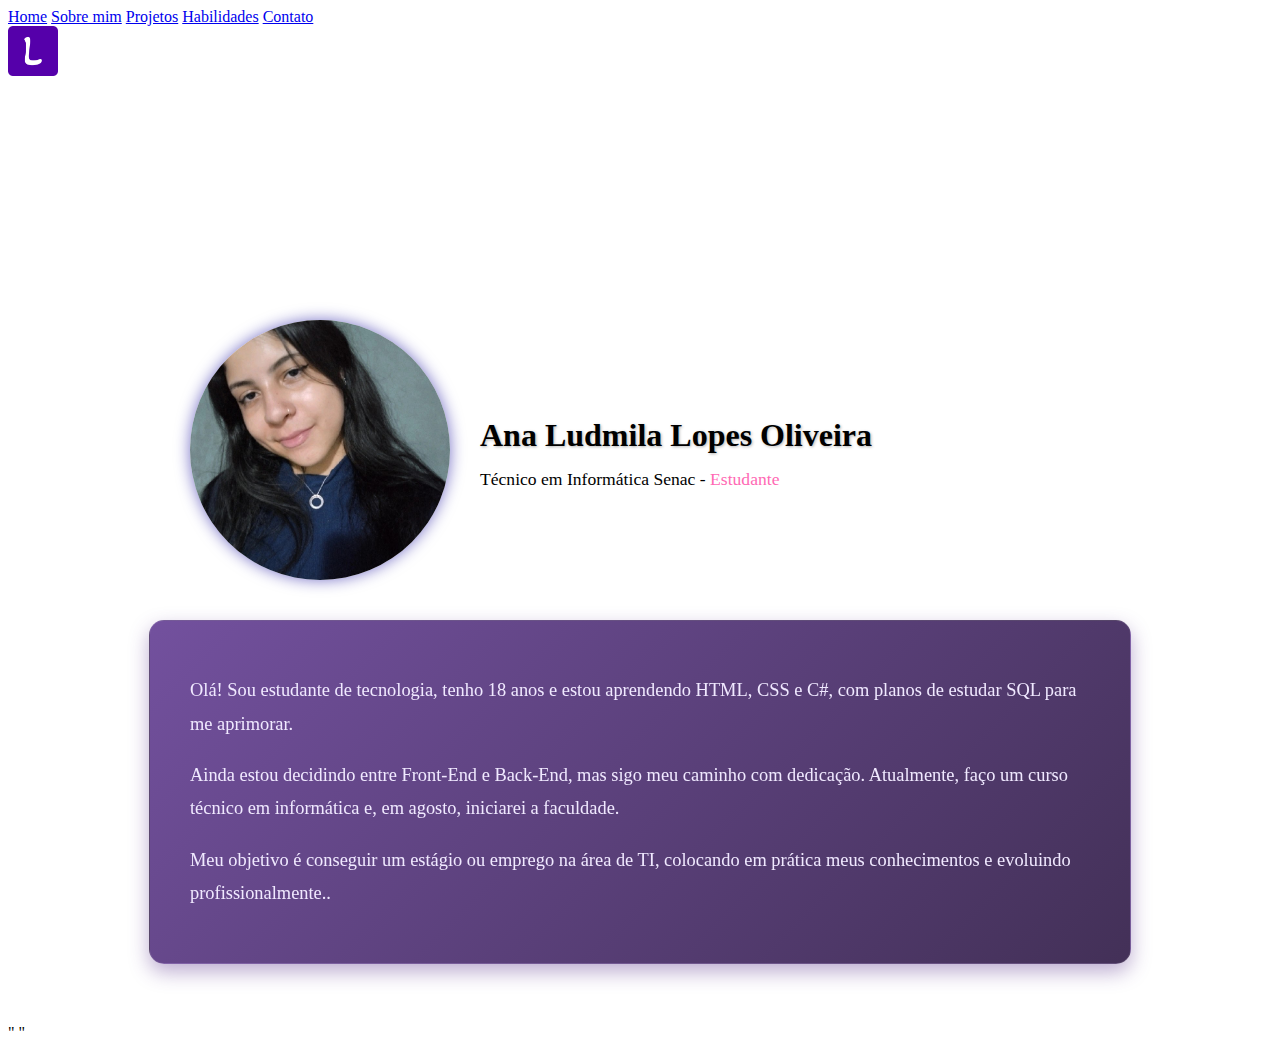
<file: index.html>
<!DOCTYPE html>
<html lang="pt-BR">

<head>
    <meta charset="UTF-8">
    <meta name="viewport" content="width=device-width, initial-scale=1.0">
    <link rel="stylesheet" href="CSS/styleIndex.css">
    <link rel="preconnect" href="https://fonts.googleapis.com">
    <link rel="preconnect" href="https://fonts.gstatic.com" crossorigin>
    <link href="https://fonts.googleapis.com/css2?family=Roboto:ital,wght@0,100..900;1,100..900&display=swap"
        rel="stylesheet">
    <link rel="shortcut icon" href="icone.png" type="image/x-icon">
    <title>Portifólio</title>
</head>

<body>
    <header>
        <nav id="navbar">
            <a href="index.html">Home</a>
            <a href="sobreMim.html">Sobre mim</a>
            <a href="projetos.html">Projetos</a>
            <a href="habilidades.html">Habilidades</a>
            <a href="contato.html">Contato</a>
            <div id="icone">
             <a href="index.html"><img src="imagens/icone.png" alt="Ícone" height="50px" width="50px"></a>
            </div>
        </nav>
        <div id="perfil">
            <img id="minhaFoto" src="imagens/minha-foto.jpg" alt="minha-foto">
            <div id="info">
                <h1>Ana Ludmila Lopes Oliveira</h1>
                <h2>Técnico em Informática Senac - <span>Estudante</span></h2>
            </div>
        </div>
    </header>
    <main>
        <section>
            <div id="caixa">
                <p>Olá! Sou estudante de tecnologia, tenho 18 anos e estou aprendendo HTML, CSS e C#, com planos de
                    estudar SQL para me aprimorar.</p>
                <p>Ainda estou decidindo entre Front-End e Back-End, mas sigo meu caminho com dedicação. Atualmente,
                    faço um curso técnico em informática e, em agosto, iniciarei a faculdade.</p>
                <p>Meu objetivo é conseguir um estágio ou emprego na área de TI, colocando em prática meus conhecimentos
                    e evoluindo profissionalmente..</p>
            </div>
        </section>
    </main>
    <footer>

    </footer>
</body>

</html>" "
</file>
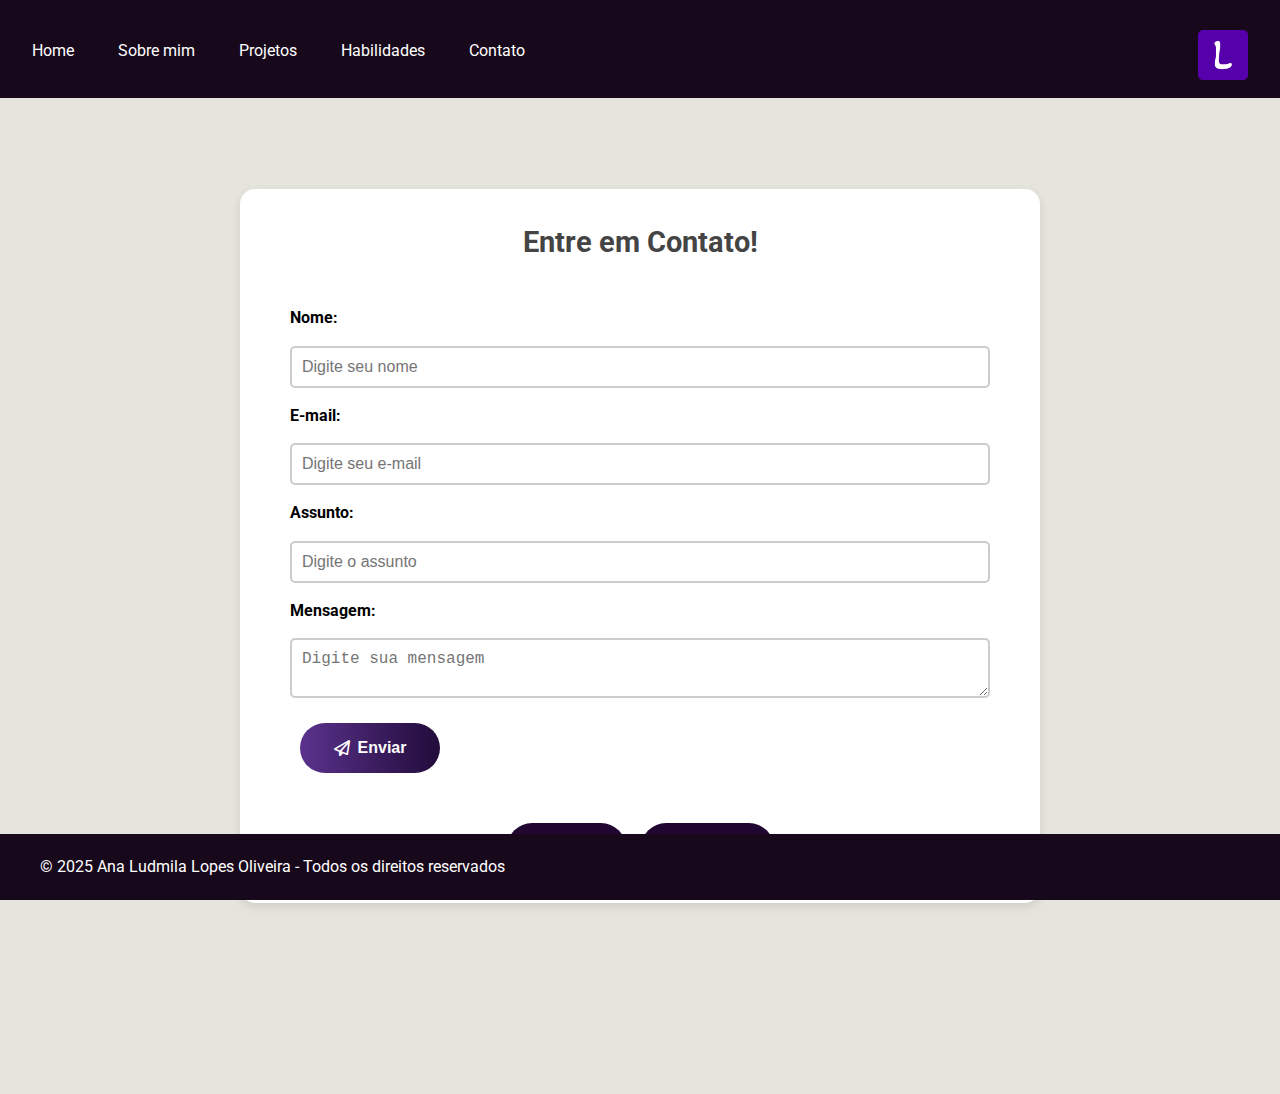
<file: contato.html>
<!DOCTYPE html>
<html lang="pt-BR">

<head>
    <meta charset="UTF-8">
    <meta name="viewport" content="width=device-width, initial-scale=1.0">
    <link rel="stylesheet" href="CSS/styleGERAL.css">
    <link rel="stylesheet" href="CSS/styleContato.css">
    <link rel="preconnect" href="https://fonts.googleapis.com">
    <link rel="preconnect" href="https://fonts.gstatic.com" crossorigin>
    <link href="https://fonts.googleapis.com/css2?family=Roboto:ital,wght@0,100..900;1,100..900&display=swap"
        rel="stylesheet">
    <link rel="stylesheet" href="https://cdnjs.cloudflare.com/ajax/libs/font-awesome/6.5.1/css/all.min.css">
    <link rel="shortcut icon" href="icone.png" type="image/x-icon">
    <title>Portifólio</title>
</head>

<body>
    <header>
        <nav id="navbar">
            <a href="index.html">Home</a>
            <a href="sobreMim.html">Sobre mim</a>
            <a href="projetos.html">Projetos</a>
            <a href="habilidades.html">Habilidades</a>
            <a href="contato.html">Contato</a>
            <div id="icone">
                <a href="index.html"><img src="imagens/icone.png" alt="Ícone" height="50px" width="50px"></a>
            </div>
        </nav>
    </header>
    <main>
        <section class="container">
            <h1>Entre em Contato!</h1>
            <div class="contato-grid">
                <!-- formulário -->
                <form class="formulario">
                    <label for="nome">Nome:</label>
                    <input type="text" id="nome" placeholder="Digite seu nome" required>

                    <label for="email">E-mail:</label>
                    <input type="email" id="email" placeholder="Digite seu e-mail" required>

                    <label for="assunto">Assunto:</label>
                    <input type="text" id="assunto" placeholder="Digite o assunto" required>

                    <label for="mensagem">Mensagem:</label>
                    <textarea id="mensagem" placeholder="Digite sua mensagem" required></textarea>

                    <button type="submit" class="btn-enviar">
                        <i class="fa-regular fa-paper-plane"></i> Enviar
                    </button>
                </form>
                

                <!-- Opções de Contato -->
                <div class="opcoes-contato">
                    <a href="https://mail.google.com/mail/?view=cm&fs=1&to=ludmilalopes416@gmail.com" class="btn-contato" target="_blank">
                        <i class="fa-regular fa-envelope"></i>E-mail
                    </a>
                    <a href="https://www.linkedin.com/in/ana-ludmila-lopes-b4a0a62a5" class="btn-contato"
                        target="_blank">
                        <i class="fa-brands fa-linkedin"></i>LinkedIn
                    </a>
                </div>
            </div>
        </section>
    </main>
    <footer>
        <div class="footer-container">
            <div class="footer-info">
                <p>&copy; 2025 Ana Ludmila Lopes Oliveira - Todos os direitos reservados</p>
            </div>
        </div>
    </footer>
</body>

</html>
</file>
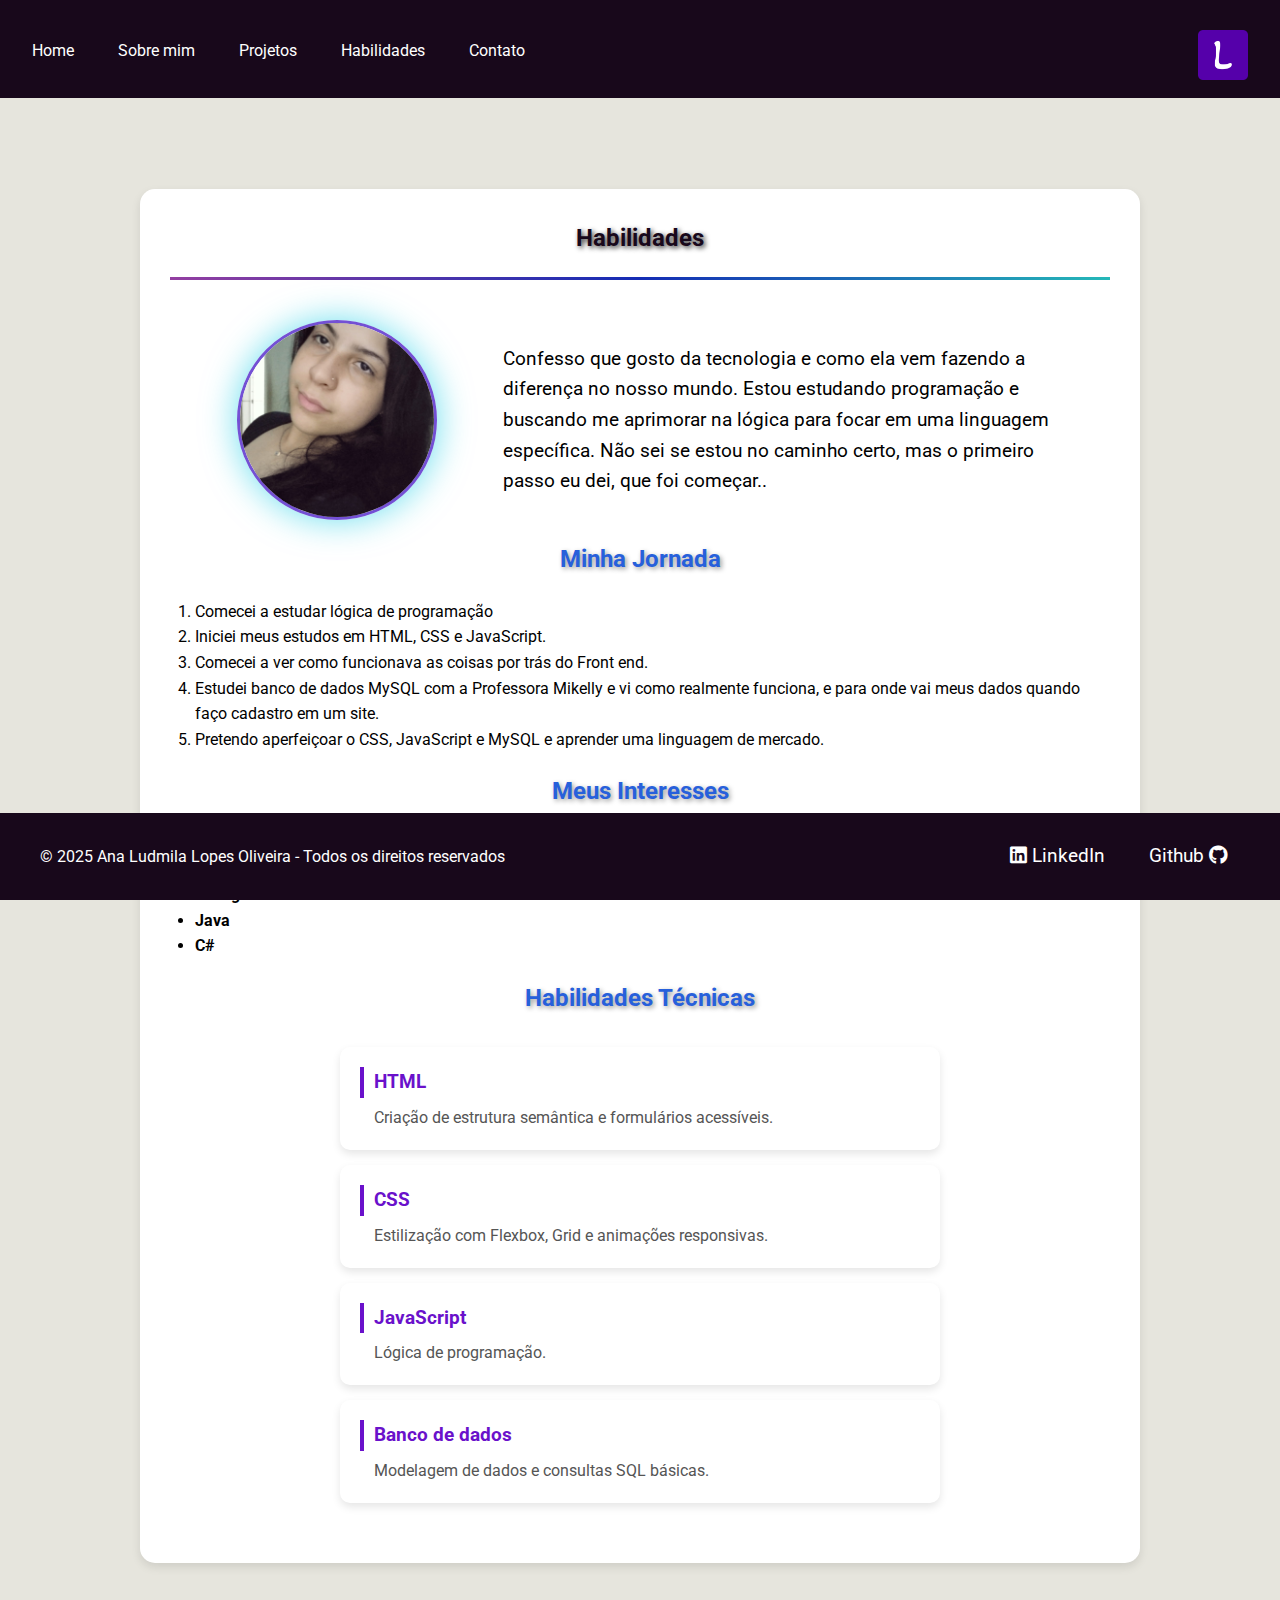
<file: habilidades.html>
<!DOCTYPE html>
<html lang="pt-BR">

<head>
    <meta charset="UTF-8">
    <meta name="viewport" content="width=device-width, initial-scale=1.0">
    <link rel="stylesheet" href="CSS/styleGERAL.css">
    <link rel="stylesheet" href="CSS/styleHabilidades.css">
    <link rel="preconnect" href="https://fonts.googleapis.com">
    <link rel="preconnect" href="https://fonts.gstatic.com" crossorigin>
    <link href="https://fonts.googleapis.com/css2?family=Roboto:ital,wght@0,100..900;1,100..900&display=swap"
        rel="stylesheet">
    <link rel="stylesheet" href="https://cdnjs.cloudflare.com/ajax/libs/font-awesome/6.5.1/css/all.min.css">
    <link rel="shortcut icon" href="imagens/icone.png" type="image/x-icon">
    <title>Portfólio</title>
</head>
<!--AQUI POSSUI A SEÇÃO SOBRE MIM, COM LISTA ORDENADA E NÃO ORDENADA, DESCRIÇÃO, O PARÁGRAFO FALANDO UM POUCO SOBRE MIM ESTÁ NA PÁGINA HOME.-->
<body>
    <header>
        <nav id="navbar">
            <a href="index.html">Home</a>
            <a href="sobreMim.html">Sobre mim</a>
            <a href="projetos.html">Projetos</a>
            <a href="habilidades.html">Habilidades</a>
            <a href="contato.html">Contato</a>
            <div id="icone">
                <a href="index.html"><img src="imagens/icone.png" alt="Ícone" height="50px" width="50px"></a>
            </div>
        </nav>
    </header>
    <main>
        <section>
            <div class="container">
                <h1>Habilidades</h1>
                <hr>
                <div class="perfil-horizontal">
                    <div class="imagem">
                        <img src="imagens/minhaFoto2.jpeg" alt="minha Foto2" class="foto">
                    </div>
                    <div class="texto">
                        <p>
                            Confesso que gosto da tecnologia e como ela vem fazendo a diferença no nosso mundo.
                            Estou estudando programação e buscando me
                            aprimorar na lógica para focar em uma linguagem específica. Não sei se estou no caminho
                            certo, mas o primeiro passo eu dei, que foi começar..
                        </p>
                    </div>
                </div>

                <h2>Minha Jornada</h2>
                <ol>
                    <li>Comecei a estudar lógica de programação</li>
                    <li>Iniciei meus estudos em HTML, CSS e JavaScript.</li>
                    <li>Comecei a ver como funcionava as coisas por trás do Front end.</li>
                    <li>Estudei banco de dados MySQL com a Professora Mikelly e vi como realmente funciona, e para onde
                        vai meus dados quando faço cadastro em um site.</li>
                    <li>Pretendo aperfeiçoar o CSS, JavaScript e MySQL e aprender uma linguagem de mercado.</li>
                </ol>

                <h2>Meus Interesses</h2>
                <ul>
                    <li>Banco de dados</li>
                    <li>Desenvolvimento Web</li>
                    <li>Inteligência Artificial</li>
                    <li>Java</li>
                    <li>C#</li>
                </ul>

                <!-- LISTA de descrição -->
                <h2 align="center">Habilidades Técnicas</h2>
                <dl class="lista-habilidades">
                    <div class="habilidade-item">
                        <dt>HTML</dt>
                        <dd>Criação de estrutura semântica e formulários acessíveis.</dd>
                    </div>

                    <div class="habilidade-item">
                        <dt>CSS</dt>
                        <dd>Estilização com Flexbox, Grid e animações responsivas.</dd>
                    </div>

                    <div class="habilidade-item">
                        <dt>JavaScript</dt>
                        <dd>Lógica de programação.</dd>
                    </div>

                    <div class="habilidade-item">
                        <dt>Banco de dados</dt>
                        <dd>Modelagem de dados e consultas SQL básicas.</dd>
                    </div>
                </dl>
        </section>
    </main>

    <footer>
        <div class="footer-container">
            <div class="footer-info">
                <p>&copy; 2025 Ana Ludmila Lopes Oliveira - Todos os direitos reservados</p>
            </div>
            <div class="footer-Redesocial">
                <a href="https://www.linkedin.com/in/ana-ludmila-lopes-b4a0a62a5//">
                    <i class="fa-brands fa-linkedin"></i>
                    <span>LinkedIn</span>
                </a>
                <a href="https://github.com/lululopes">
                    <span>Github</span>
                    <i class="fa-brands fa-github"></i>
                </a>
            </div>
        </div>
    </footer
</body>

</html>
</file>
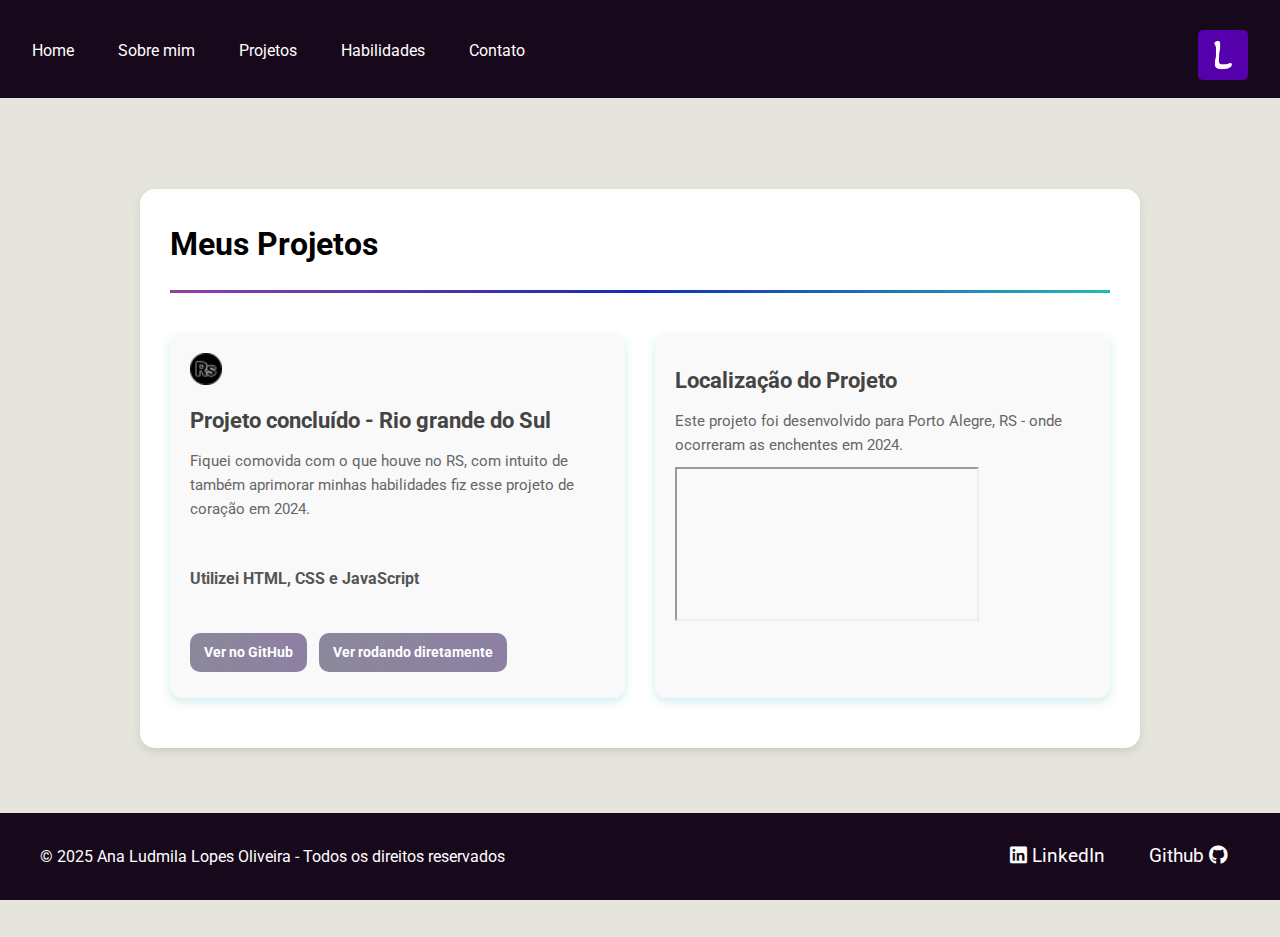
<file: projetos.html>
<!DOCTYPE html>
<html lang="pt-BR">

<head>
    <meta charset="UTF-8">
    <meta name="viewport" content="width=device-width, initial-scale=1.0">
    <link rel="stylesheet" href="CSS/styleGERAL.css">
    <link rel="stylesheet" href="CSS/styleProjetos.css">
    <link rel="preconnect" href="https://fonts.googleapis.com">
    <link rel="preconnect" href="https://fonts.gstatic.com" crossorigin>
    <link href="https://fonts.googleapis.com/css2?family=Roboto:ital,wght@0,100..900;1,100..900&display=swap"
        rel="stylesheet">
    <link rel="stylesheet" href="https://cdnjs.cloudflare.com/ajax/libs/font-awesome/6.5.1/css/all.min.css">
    <link rel="shortcut icon" href="icone.png" type="image/x-icon">
    <title>Portifólio</title>
</head>

<body>
    <header>
        <nav id="navbar">
            <a href="index.html">Home</a>
            <a href="sobreMim.html">Sobre mim</a>
            <a href="projetos.html">Projetos</a>
            <a href="habilidades.html">Habilidades</a>
            <a href="contato.html">Contato</a>
            <div id="icone">
                <a href="index.html"><img src="imagens/icone.png" alt="Ícone" height="50px" width="50px"></a>
            </div>
        </nav>
    </header>
    <main>
        <section class="container">
            <h1>Meus Projetos</h1>
            <hr>
            <div class="projetos-grid">
                <div class="projeto">
                    <img src="imagens/rs.png" alt="Projeto 1" width="32px" height="32px" style="margin-right: 10px;">
                    <h3>Projeto concluído - Rio grande do Sul</h3>
                    <p>Fiquei comovida com o que houve no RS, com intuito de também aprimorar minhas habilidades fiz esse projeto de coração em 2024.</p><br>
                    <span id="ferramentasUtilizadas">Utilizei HTML, CSS e JavaScript</span><br>
                    <a href="https://github.com/lululopes/SITE.git" target="_blank">Ver no GitHub</a>
                    <a href="https://lululopes.github.io/SITE/" target="_blank">Ver rodando diretamente</a>
                </div>

                <!-- IFRAME DO GOOGLE MAPS ADICIONADO -->
                <div class="projeto">
                    <h3>Localização do Projeto</h3>
                    <p>Este projeto foi desenvolvido para Porto Alegre, RS - onde ocorreram as enchentes em 2024.</p>
                    <iframe 
                        class="mapa" 
                        src="https://www.google.com/maps/embed?pb=!1m18!1m12!1m3!1d3456.789012345678!2d-51.229126!3d-30.034647!2m3!1f0!2f0!3f0!3m2!1i1024!2i768!4f13.1!3m3!1m2!1s0x0%3A0x0!2zMzDCsDAyJzA0LjciUyA1McKwMTMnNDQuNiJX!5e0!3m2!1spt-BR!2sbr!4v1620000000000!5m2!1spt-BR!2sbr" 
                        allowfullscreen="" 
                        loading="lazy">
                    </iframe>
                </div>
            </div>
        </section>
    </main>
    <footer>
        <div class="footer-container">
            <div class="footer-info">
                <p>&copy; 2025 Ana Ludmila Lopes Oliveira - Todos os direitos reservados</p>
            </div>
            <div class="footer-Redesocial">
                <a href="https://www.linkedin.com/in/ana-ludmila-lopes-b4a0a62a5//" target="_blank">
                    <i class="fa-brands fa-linkedin"></i>
                    <span>LinkedIn</span>
                </a>
                <a href="https://github.com/lululopes" target="_blank">
                    <span>Github</span>
                    <i class="fa-brands fa-github"></i>
                </a>
            </div>
        </div>
    </footer>
</body>
</html>
</file>
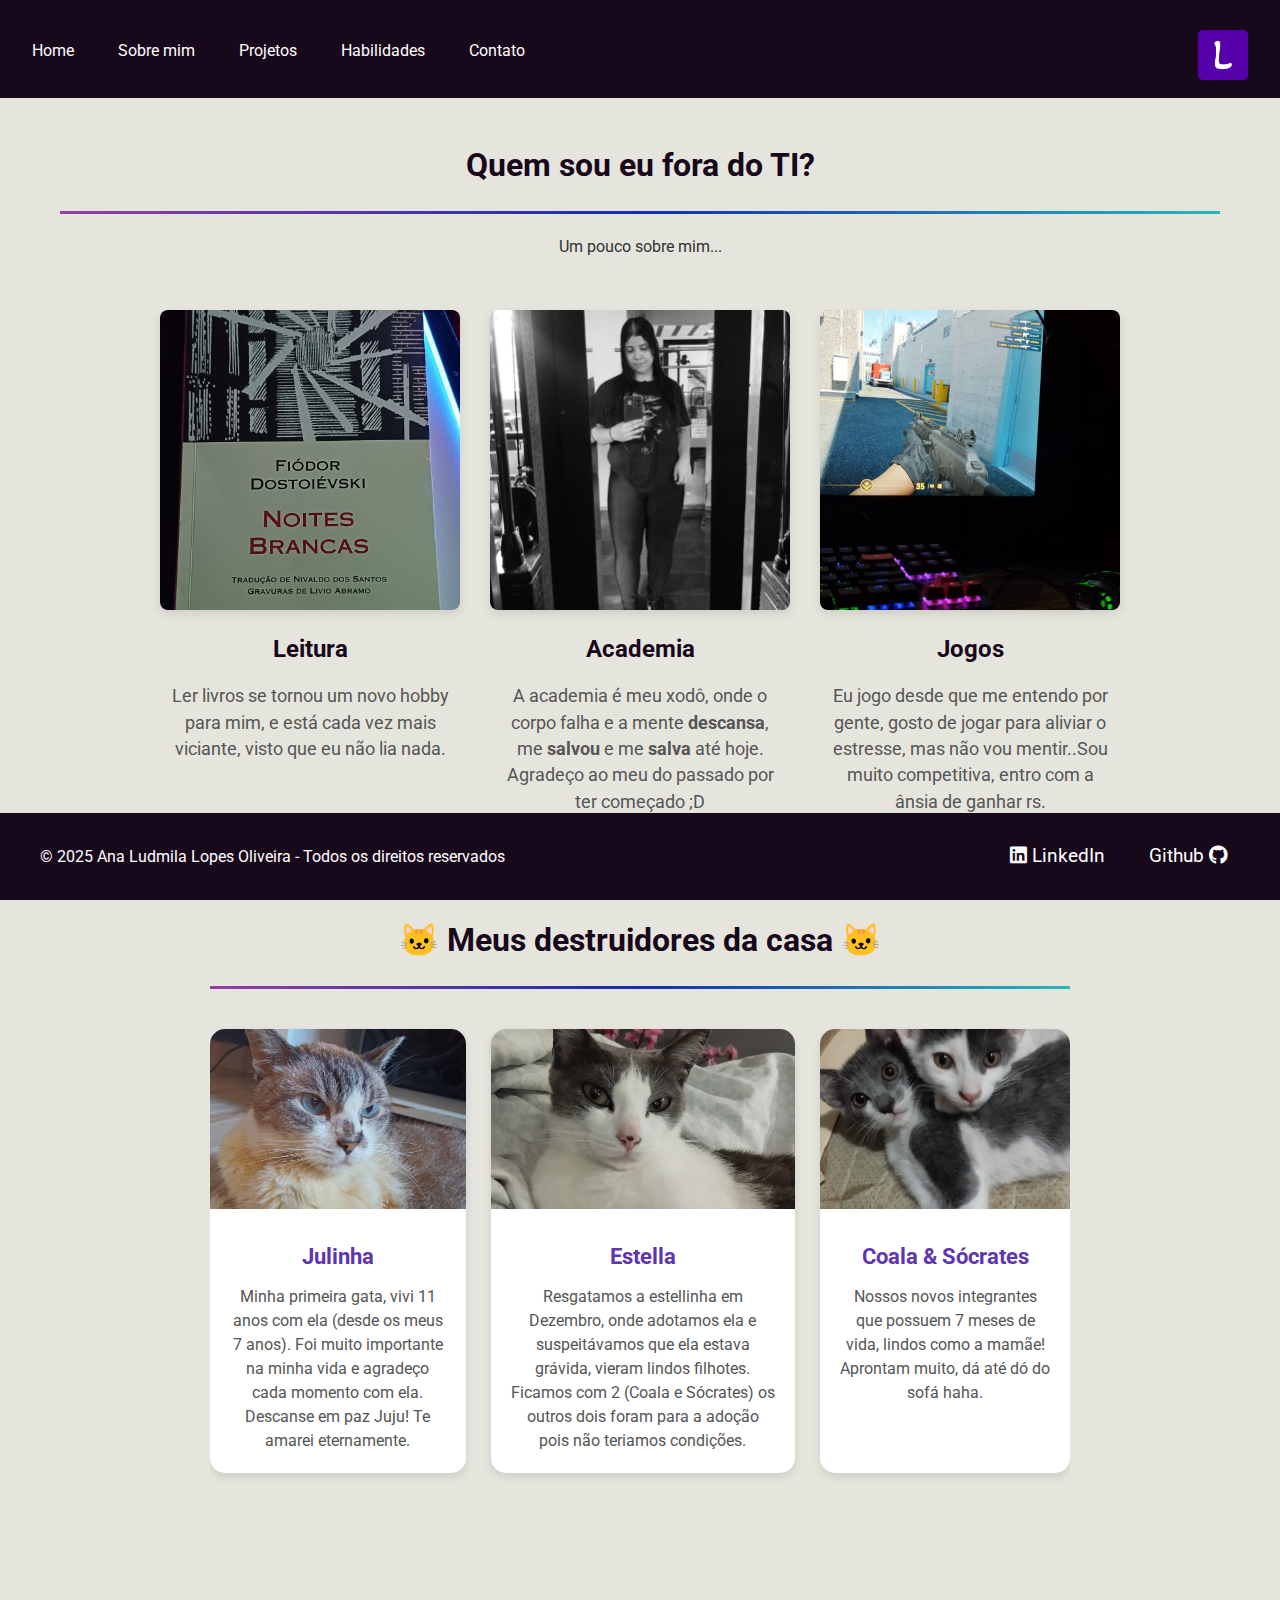
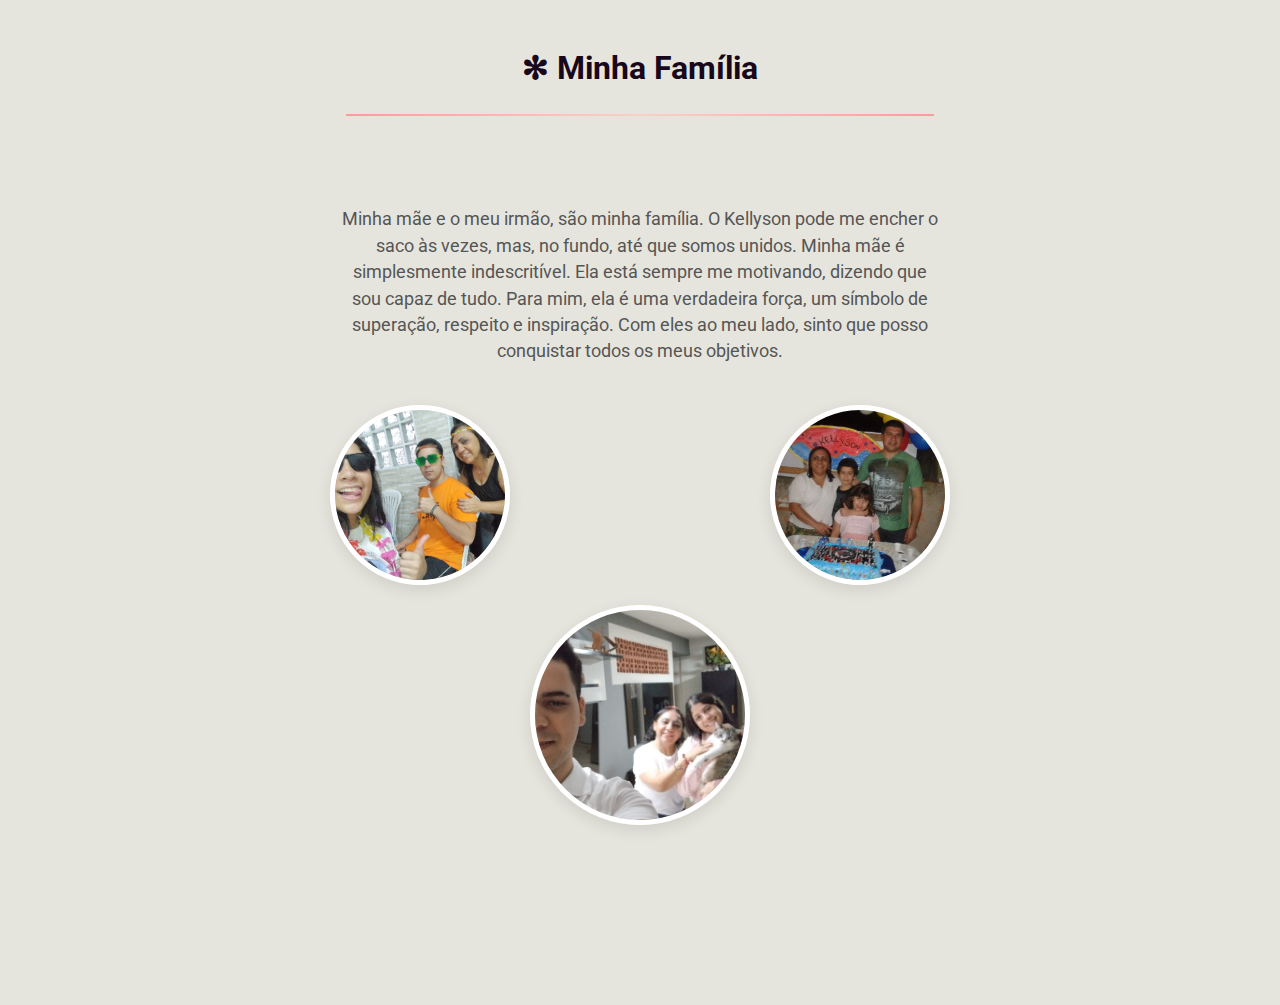
<file: sobreMim.html>
<!DOCTYPE html>
<html lang="pt-BR">

<head>
    <meta charset="UTF-8">
    <meta name="viewport" content="width=device-width, initial-scale=1.0">
    <link rel="stylesheet" href="CSS/styleGERAL.css">
    <link rel="stylesheet" href="CSS/styleSobre-Mim.css">
    <link rel="preconnect" href="https://fonts.googleapis.com">
    <link rel="preconnect" href="https://fonts.gstatic.com" crossorigin>
    <link href="https://fonts.googleapis.com/css2?family=Roboto:ital,wght@0,100..900;1,100..900&display=swap"
        rel="stylesheet">
    <link rel="stylesheet" href="https://cdnjs.cloudflare.com/ajax/libs/font-awesome/6.5.1/css/all.min.css">
    <link rel="shortcut icon" href="imagens/icone.png" type="image/x-icon">
    <title>Portfólio</title>
</head>

<body>
    <header>
        <nav id="navbar">
            <a href="index.html">Home</a>
            <a href="sobreMim.html">Sobre mim</a>
            <a href="projetos.html">Projetos</a>
            <a href="habilidades.html">Habilidades</a>
            <a href="contato.html">Contato</a>
            <div id="icone">
                <a href="sobreMim.html"><img src="imagens/icone.png" alt="Ícone" height="50px" width="50px"></a>
            </div>
        </nav>
    </header>

    <main>
        <section class="sobre-mim">
            <h1>Quem sou eu fora do TI?</h1>
            <hr>
            <h2>Um pouco sobre mim...</h2>

            <div class="hobbys-container">
                <div class="hobby-item">
                    <div class="imagem-container">
                        <img src="imagens/livro.jpeg" alt="Leitura">
                    </div>
                    <h3>Leitura</h3>
                    <p>Ler livros se tornou um novo hobby para mim, e está cada vez mais viciante, visto que eu não lia
                        nada.</p>
                </div>

                <div class="hobby-item">
                    <div class="imagem-container">
                        <img src="imagens/academia.jpeg" alt="Academia">
                    </div>
                    <h3>Academia</h3>
                    <p>A academia é meu xodô, onde o corpo falha e a mente <span
                            class="palavrasGrifadas">descansa</span>, me <span class="palavrasGrifadas">salvou</span> e
                        me <span class="palavrasGrifadas">salva</span> até hoje. Agradeço ao meu do passado por ter
                        começado ;D</p>
                </div>

                <div class="hobby-item">
                    <div class="imagem-container">
                        <img src="imagens/jogo.jpeg" alt="Corrida">
                    </div>
                    <h3>Jogos</h3>
                    <p>Eu jogo desde que me entendo por gente, gosto de jogar para aliviar o estresse, mas não vou
                        mentir..Sou muito competitiva, entro com a ânsia de ganhar rs.</p>
                </div>
            </div>

            <section class="gatos-container">
                <h1>🐱 Meus destruidores da casa 🐱</h1>
                <hr>

                <div class="gatos-grid">
                    <!-- CARD 1 - JULINHA -->
                    <div class="gato-card">
                        <div class="gato-imagem">
                            <img src="imagens/julinha.jpeg" alt="Julinha">
                        </div>
                        <div class="gato-info">
                            <h3>Julinha</h3>
                            <p>Minha primeira gata, vivi 11 anos com ela (desde os meus 7 anos). Foi muito importante na
                                minha vida e agradeço cada momento com ela. Descanse em paz Juju! Te amarei eternamente.
                            </p>
                        </div>
                    </div>

                    <!-- CARD 2 - ESTELLA -->
                    <div class="gato-card">
                        <div class="gato-imagem">
                            <img src="imagens/estella.jpeg" alt="Estella">
                        </div>
                        <div class="gato-info">
                            <h3>Estella</h3>
                            <p>Resgatamos a estellinha em Dezembro, onde adotamos ela e suspeitávamos que ela estava
                                grávida, vieram lindos filhotes. Ficamos com 2 (Coala e Sócrates) os outros dois foram
                                para a adoção pois não teriamos condições.</p>
                        </div>
                    </div>

                    <!-- CARD 3 - COALA & SÓCRATES -->
                    <div class="gato-card">
                        <div class="gato-imagem">
                            <img src="imagens/coala & sócrates.jpeg" alt="Coala e Sócrates">
                        </div>
                        <div class="gato-info">
                            <h3>Coala & Sócrates</h3>
                            <p>Nossos novos integrantes que possuem 7 meses de vida, lindos como a mamãe! Aprontam
                                muito, dá até dó do sofá haha.</p>
                        </div>
                    </div>
                </div>
            </section>

            <section class="familia-container">
                <h1>✻ Minha Família</h1>
                <hr class="familia-hr">

                <div class="familia-container">
                    <!-- Texto sobre a família -->
                    <div class="familia-texto">
                        <p>Minha mãe e o meu irmão, são minha família. O Kellyson pode me encher o saco
                            às vezes, mas, no fundo, até que somos unidos. Minha mãe é simplesmente indescritível. Ela
                            está sempre me motivando, dizendo que sou capaz de tudo. Para mim, ela é uma verdadeira
                            força, um símbolo de superação, respeito e inspiração. Com eles ao meu lado, sinto que posso
                            conquistar todos os meus objetivos.
                        </p>
                       
                    </div>

                    <!-- Fotos em layout triangular -->
                    <div class="familia-fotos">
                        <div class="foto-container foto-nos1">
                            <img src="imagens/nosTres.jpeg" alt="Nós juntos">
                        </div>
                        <div class="foto-container foto-nos2">
                            <img src="imagens/nosQuatro.jpeg" alt="Nós juntos">
                        </div>
                        <div class="foto-container foto-nos3">
                            <img src="imagens/nosQuatroo.jpeg" alt="Nós juntos">
                        </div>
                    </div>
                </div>
            </section>
    </main>

    <footer>
        <div class="footer-container">
            <div class="footer-info">
                <p>&copy; 2025 Ana Ludmila Lopes Oliveira - Todos os direitos reservados</p>
            </div>
            <div class="footer-Redesocial">
                <a href="https://www.linkedin.com/in/ana-ludmila-lopes-b4a0a62a5//">
                    <i class="fa-brands fa-linkedin"></i>
                    <span>LinkedIn</span>
                </a>
                <a href="https://github.com/lululopes">
                    <span>Github</span>
                    <i class="fa-brands fa-github"></i>
                </a>
            </div>
        </div>
    </footer>
</body>

</html>
</file>
<file: CSS/styleIndex.css>
/* Perfil com imagem e nome lado a lado */
#perfil {
  display: flex;
  flex-direction: row;        /* linha, não coluna */
  align-items: center;
  justify-content: flex-start; /* alinha à esquerda */
  margin-top: 220px;
  padding: 20px 30px;
  max-width: 900px;
  margin-left: auto;
  margin-right: auto;
  gap: 30px;
  text-align: left;
}
#navbar {
  padding-bottom: -10px;
}

#minhaFoto {
  width: 260px;
  height: 260px;
  object-fit: cover;
  object-position: top;
  border-radius: 50%;
  box-shadow: 0 0 15px rgba(28, 18, 160, 0.6);
  transition: transform 0.3s ease;
  flex-shrink: 0;
}

#minhaFoto:hover {
  transform: scale(1.05);
}

#info h1 {
  font-size: 2rem;
  font-weight: 700;
  text-shadow: 1px 1px 3px rgba(0, 0, 0, 0.3);
  margin-bottom: 10px;
}

#info h2 {
  font-size: 1.1rem;
  font-weight: 400;
  color: black;
}

span {
  color: hotpink;
}

.btn-acao {
  display: inline-block;
  margin-top: 25px;
  padding: 12px 25px;
  border-radius: 30px;
  background: hotpink;
  color: white;
  font-weight: 600;
  text-decoration: none;
  box-shadow: 0 4px 15px rgba(255, 105, 180, 0.6);
  transition: background 0.3s ease, transform 0.3s ease;
}

.btn-acao:hover {
  background: #e60073;
  transform: scale(1.05);
  color: white;
}

@keyframes fadeInUp {
  from {
    opacity: 0;
    transform: translateY(20px);
  }
  to {
    opacity: 1;
    transform: translateY(0);
  }
}

#perfil, #caixa {
  animation: fadeInUp 1s ease forwards;
}
/* Caixa de texto “sobre mim” embaixo do perfil */
#caixa {
  max-width: 900px;
  margin: 20px auto 60px auto;
  padding: 35px 40px;
  border-radius: 15px;
  background: linear-gradient(135deg, rgba(90, 50, 141, 0.85), rgba(34, 12, 58, 0.85));
  color: #f0e9ff;
  line-height: 1.8;
  font-size: 1.15rem;
  box-shadow: 0 8px 20px rgba(90, 50, 141, 0.4);
  border: 1px solid rgba(255, 255, 255, 0.1);
  backdrop-filter: blur(8px);
  transition: transform 0.3s ease, box-shadow 0.3s ease;
}

#caixa:hover {
  transform: scale(1.03);
  box-shadow: 0 12px 30px rgba(90, 50, 141, 0.7);
  background: linear-gradient(135deg, rgba(115, 65, 171, 0.95), rgba(54, 32, 88, 0.95));
}
/* Responsividade */
@media (max-width: 768px) {
  #perfil {
    flex-direction: column; /* empilha no mobile */
    margin-top: 40px;
    padding: 10px 20px;
    text-align: center;
  }


  #minhaFoto {
    width: 200px;
    height: 200px;
    margin-bottom: 15px;
  }

  #info h1 {
    font-weight: 600;
    letter-spacing: 0.05em;
  }

  #info h2 {
    font-weight: 400;
    letter-spacing: 0.03em;
  }

  #caixa p {
    font-weight: 300;
    letter-spacing: 0.02em;
  }

  

  #caixa {
    text-align: justify;
    max-width: 100%;
    margin: 20px 15px 40px 15px;
    padding: 20px;
    font-size: 0.95rem;
  }
}
</file>
<file: CSS/styleGERAL.css>
/* GERAL */
* {
    margin: 0;
    padding: 0;
    box-sizing: border-box;
}

body {
    background-color: #e6e5dd;
    font-family: 'Roboto', sans-serif;
    line-height: 1.6;
}

/* navbar - MENU */
#navbar {
    position: fixed;
    padding: 30px 20px 10px;
    width: 100%;
    display: flex;
    justify-content: space-between;
    gap: 20px;
    background: #18081b;
    top: 0;
    left: 0;
    z-index: 1000;
}

#icone {
    margin-left: auto;
}

#icone img {
    transition: transform 0.3s ease, filter 0.3s ease;
}

#icone img:hover {
    transform: rotate(360deg) scale(1.2);
    filter: brightness(3);
}
 

hr {
    height: 3px;
    background: linear-gradient(90deg, #933fa1, #142cb4, #25b8b8);
    border: none;
    margin: 20px 0;
}

.container {
    max-width: 1000px;
    margin: 89px auto;
    padding: 30px;
    background: white;
    border-radius: 15px;
    box-shadow: 0 4px 10px rgba(0, 0, 0, 0.1);
}

/* Footer - RODAPÉ */
footer {
    position: fixed;
    bottom: 0;
    left: 0;
    width: 100%;
    z-index: 10;
    background-color: #18081b;
    color: #fff;
    padding: 20px;
    text-align: left;
}

footer p {
    color: white;
}

.footer-container {
    display: flex;
    justify-content: space-between;
    align-items: center;
    max-width: 1200px;
    margin: 0 auto;
}

.footer-info {
    flex: 1;
    text-align: left;
}

.footer-Redesocial {
    display: flex;
    gap: 20px;
    font-size: 1.2rem;
}

.footer-Redesocial a {
    align-items: center;
    gap: 8px;
    color: white;
    text-decoration: none;
}

a {
    text-decoration: none;
    padding: 8px 12px;
    color: white;
    transition: all 0.3s ease;
}

a:hover {
    color: rgb(42, 145, 146);
    transform: scale(1.1);
}

/* Responsividade */
@media (max-width: 768px) {
    /* header responsivo  */
  #navbar {
    flex-direction: column;
    display: flex;
    position: relative;
  }

  #navbar a {
    text-align: center;
    display: block;
  }

  #icone {
    display: flex;
    justify-content: center;
    margin: 10px 0 0 0; /* posicionamento melhor */
    order: 6; /* faz o ícone aparecer no DESKTOP no modo celular*/
  }

  /* rodapé responsivo */
  footer {
        padding: 15px 10px;
        text-align: center;
        position: static; /* para o footer não ficar fixo no celular, evita sobreposição */
    }

    .footer-container {
        flex-direction: column;
        align-items: center;
        gap: 10px;
    }

    .footer-info {
        flex: none;
        text-align: center;
        font-size: 0.9rem;
    }

    .footer-Redesocial {
        justify-content: center;
        gap: 15px;
        font-size: 1rem;
        flex-wrap: wrap;
    }

    .footer-Redesocial a {
        font-size: 1rem;
    }

}
</file>
<file: CSS/styleContato.css>
main {
    padding-top: 100px;
    padding-bottom: 100px;
}

h1 {
    text-align: center;
    font-size: 1.8rem;
    margin-bottom: 20px;
    color: #444;
}

/*  principal */
.container {
    max-width: 800px;
    margin: 89px auto;
    padding: 30px;
    background: white;
    border-radius: 15px;
    box-shadow: 0 4px 10px rgba(0, 0, 0, 0.1);
    text-align: left;
}

/* formulário */
.formulario {
    display: flex;
    flex-direction: column;
    gap: 15px;
    padding: 20px;
}

label {
    font-weight: bold;
}

/* campos formulário */
input,
textarea {
    width: 100%;
    padding: 10px;
    border: 2px solid #ccc;
    border-radius: 5px;
    font-size: 16px;
    transition: 0.3s;
}


/* botão enviar */
.btn-enviar {
    background: linear-gradient(90deg, #5a328d, #220c3a);
    color: white;
    padding: 12px;
    margin: 10px;
    border: none;
    border-radius: 50px;
    font-size: 1rem;
    font-weight: bold;
    transition: 0.3s;
    display: flex;
    align-items: center;
    justify-content: center;
    gap: 8px;
    width: 20%;
    height: 50px;
    cursor: pointer;
}



/* Opções de contato */
.opcoes-contato {
    margin-top: 20px;
    display: flex;
    justify-content: center;
    gap: 15px;
}

/* Botões de contato */
.btn-contato {
    background-color: #200630;
    color: white;
    padding: 12px 20px;
    border-radius: 25px;
    text-decoration: none;
    font-weight: bold;
    display: flex;
    align-items: center;
    gap: 8px;
    transition: 0.3s;
}

.btn-contato i {
    font-size: 25px;
}

/* Efeito Hover nos botões */
.btn-contato:hover {
    color: white;
}

@media (max-width: 760px) {
  main {
    padding-top: 50px;
    padding-bottom: 50px;
  }

  .container {
    margin: 30px 15px;
    padding: 20px 15px;
    max-width: 100%;
    box-shadow: none; /* opcional, para menos sombra no mobile */
  }

  .contato-grid {
    flex-direction: column;
    display: flex;
    gap: 30px;
  }

  .formulario {
    padding: 0;
  }

  /* Botão enviar maior e mais largo */
  .btn-enviar {
    width: 100%;
    max-width: 300px;
    margin: 15px auto 0 auto;
    height: 45px;
  }

  /* Opções de contato lado a lado e centralizadas */
  .opcoes-contato {
    justify-content: center;
    flex-wrap: wrap;
    gap: 15px;
  }

  .btn-contato {
    width: 140px;
    justify-content: center;
  }
}
</file>
<file: CSS/styleHabilidades.css>
main {
    padding-top: 100px;
    padding-bottom: 100px;
}

h1 {
    font-size: 1.5rem;
    text-align: center;
    color: #18081b;
    text-shadow: 2px 2px 5px rgba(0, 0, 0, 0.8);
}

h2 {
    text-align: center;
    color: #2760db;
    text-shadow: 2px 2px 5px rgba(0, 0, 0, 0.4);

}

.perfil-horizontal {
    display: flex;
    align-items: center;
    gap: 20px;
    padding: 20px;
}

.imagem {
    flex: 1;
    display: flex;
    justify-content: center;
}

.foto {
    width: 200px;
    height: 200px;
    border-radius: 50%;
    box-shadow: 0 0 35px rgba(7, 200, 226, 0.6);
    border: 3px solid #7350d4;
    transform: scale(3deg);
    transition: 0.3s ease;
}

.foto:hover {
    background: rgb(111, 20, 230);
    color: white;
    box-shadow: none;
}

.texto {
    flex: 2;
    font-size: 1.2rem;
    font-family: 'Roboto', sans-serif;
    line-height: 1.6;
}

ol,
ul {
    margin: 20px 0;
    padding-left: 25px;
}

ul {
    font-weight: bold;
}

dl {
    color: #5a3d61;
}

/* ESTILO PARA LISTA DE HABILIDADES */
.lista-habilidades {
    max-width: 600px;
    margin: 30px auto;
    padding: 0;
}

.habilidade-item {
    background: white;
    margin-bottom: 15px;
    padding: 20px;
    border-radius: 10px;
    box-shadow: 0 4px 8px rgba(0,0,0,0.1);
    transition: all 0.3s ease;
}

.habilidade-item:hover {
    transform: translateY(-5px);
    box-shadow: 0 6px 12px rgba(0,0,0,0.15);
}

.habilidade-item dt {
    color: #6a11cb;
    font-size: 1.2rem;
    font-weight: bold;
    margin-bottom: 8px;
    border-left: 4px solid #6a11cb;
    padding-left: 10px;
}

.habilidade-item dd {
    color: #555;
    margin-left: 14px;
    line-height: 1.5;
}
</file>
<file: CSS/styleProjetos.css>
main {
    padding-top: 100px;
    padding-bottom: 100px;
}

.container-projetos {
    max-width: 1000px;
    margin: 0 auto;
    padding: 0; /* remove espaços internos */
    background: none;
    border-radius: 0;
    box-shadow: none;
}


.container-projetos h1 {
    padding-top: 20px;
    text-align: center;
    font-size: 2.2rem;
    margin-bottom: 30px;
    color: #333;
}

.projetos-grid {
    display: grid;
    grid-template-columns: repeat(auto-fit, minmax(300px, 1fr));
    gap: 30px;
    padding: 20px 0;
}

.projeto {
    background: #f9f9f9;
    padding: 20px;
    border-radius: 12px;
    box-shadow: 0px 4px 10px #1ca3a333;
    transition: transform 0.3s;
}

.projeto:hover {
    transform: translateY(-5px);
}

.projeto h3 {
    margin: 10px 0;
    font-size: 1.4rem;
    color: #444;
}

.projeto p {
    color: #666;
    font-size: 15px;
    margin-bottom: 10px;
}

#ferramentasUtilizadas {
    display: block;
    margin: 10px 0;
    font-weight: bold;
    color: #555;
}

.projeto a {
    display: inline-block;
    margin: 6px 8px 6px 0;
    padding: 8px 14px;
    background: linear-gradient(90deg, #8c889b, #8d80a3);
    color: white;
    text-decoration: none;
    border-radius: 10px;
    font-weight: bold;
    font-size: 0.9em;
    transition: 0.3s;
}

.projeto a:hover {
    transform: scale(1.05);
}

/* Responsivo */
@media (max-width: 760px) {
    .container-projetos {
        background: none;
        border: none;
        box-shadow: none;
        padding: 0;
        width: 100%;
    }

    .container-projetos h1 {
        font-size: 1.6rem;
    }

    .projetos-grid {
        display: flex;
        flex-direction: column;
        align-items: center;
        padding: 10px;
        gap: 20px;
    }

    .projeto {
        width: 300px;
    }
}
</file>
<file: CSS/styleSobre-Mim.css>
/* seção SOBRE MIM */
.sobre-mim {
    max-width: 1200px;
    margin: 100px auto 50px;
    padding: 0 20px;
    text-align: center;
}

.sobre-mim h1 {
    padding-top: 40px;
    font-size: 2rem;
    font-weight: bold;
    color: #18081b;
    margin-bottom: 20px;
}

hr {
    height: 3px;
    background: linear-gradient(90deg, #933fa1, #142cb4, #25b8b8);
    border: none;
    margin: 20px 0;
}

.sobre-mim h2 {
    font-size: 1rem;
    color: #333;
    margin-bottom: 50px;
    font-weight: 400;
}

.palavrasGrifadas {
    font-weight: bold;
}

/* sobre mim - HOBBYS (CONTAINER) */
.hobbys-container {
    display: flex;
    justify-content: center;
    gap: 30px;
    flex-wrap: wrap;
    margin-top: 40px;
}

.hobby-item {
    width: 300px;
    margin-bottom: 40px;
    text-align: center;
}

.imagem-container {
    width: 100%;
    height: 300px;
    overflow: hidden;
    margin-bottom: 20px;
    border-radius: 8px;
    box-shadow: 0 4px 8px rgba(0, 0, 0, 0.1);
}

.imagem-container img {
    width: 100%;
    height: 100%;
    object-fit: cover;
    transition: transform 0.5s ease;
}

.imagem-container img:hover {
    transform: scale(1.05);
}

.hobby-item h3 {
    font-size: 1.5rem;
    color: #18081b;
    margin-bottom: 15px;
}

.hobby-item p {
    color: #555;
    font-size: 1.1rem;
    padding: 0 10px;
}

/* seção família */
.familia-container {
    max-width: 900px;
    margin: 60px auto;
    padding: 30px;
    text-align: center;
}

.familia-hr {
    height: 2px;
    background: linear-gradient(90deg, #ff9a9e, #fad0c4, #ff9a9e);
    border: none;
    margin: 20px auto 40px;
    width: 70%;
}

.familia-texto {
    max-width: 600px;
    margin: 0 auto 40px;
    font-size: 1.1rem;
    line-height: 1.6;
    color: #555;
}

.familia-fotos {
    display: grid;
    grid-template-areas:
        "mae . irmao"
        ". nos .";
    gap: 20px;
    justify-content: center;
    margin-top: 40px;
}

.foto-container {
    width: 180px;
    height: 180px;
    border-radius: 50%;
    overflow: hidden;
    box-shadow: 0 5px 15px rgba(0, 0, 0, 0.1);
    transition: all 0.4s ease;
    position: relative;
    border: 5px solid white;
}

.foto-nos1 {
    grid-area: mae;
    transform: rotate(-5deg);
}

.foto-nos2 {
    grid-area: irmao;
    transform: rotate(5deg);
}

.foto-nos3 {
    grid-area: nos;
    width: 220px;
    height: 220px;
    z-index: 2;
}

.foto-container img {
    width: 100%;
    height: 100%;
    object-fit: cover;
}

.foto-container:hover {
    transform: scale(1.05) rotate(0deg);
    box-shadow: 0 8px 25px rgba(255, 154, 158, 0.3);
    z-index: 3;
}

/* responsivo */
@media (max-width: 768px) {
    .familia-fotos {
        grid-template-areas:
            "mae irmao"
            "nos nos";
    }

    .foto-container {
        width: 150px;
        height: 150px;
    }

    .foto-nos {
        width: 180px;
        height: 180px;
    }
}

.gatos-container {
    max-width: 900px;
    margin: 0 auto;
    padding: 20px;
    font-family: 'Roboto', sans-serif;
}

h1 {
    text-align: center;
    color: #18081b;
    font-size: 2rem;
}

hr {

    height: 3px;
    background: linear-gradient(to right, #933fa1, #142cb4, #25b8b8);
    margin: 20px auto;
    width: 100%;
}

.gatos-grid {
    display: flex;
    gap: 25px;
    overflow-x: auto;
    padding: 20px 0;
}


.gato-card {
    min-width: 250px;
    background: white;
    border-radius: 15px;
    overflow: hidden;
    box-shadow: 0 4px 8px rgba(0, 0, 0, 0.1);
    transition: all 0.3s ease;
}

.gato-imagem {
    width: 100%;
    height: 180px;
    overflow: hidden;
}

.gato-imagem img {
    width: 100%;
    height: 100%;
    object-fit: cover;
    transition: transform 0.5s ease;
}

.gato-info {
    padding: 20px;
    text-align: center;
}

h3 {
    color: #5e35b1;
    margin: 10px 0;
    font-size: 1.4rem;
}

p {
    color: #555;
    line-height: 1.5;
}

/* EFEITO HOVER */
.gato-card:hover {
    transform: translateY(-5px);
    box-shadow: 0 10px 20px rgba(93, 53, 177, 0.2);
}

.gato-card:hover .gato-imagem img {
    transform: scale(1.1);
}
</file>
